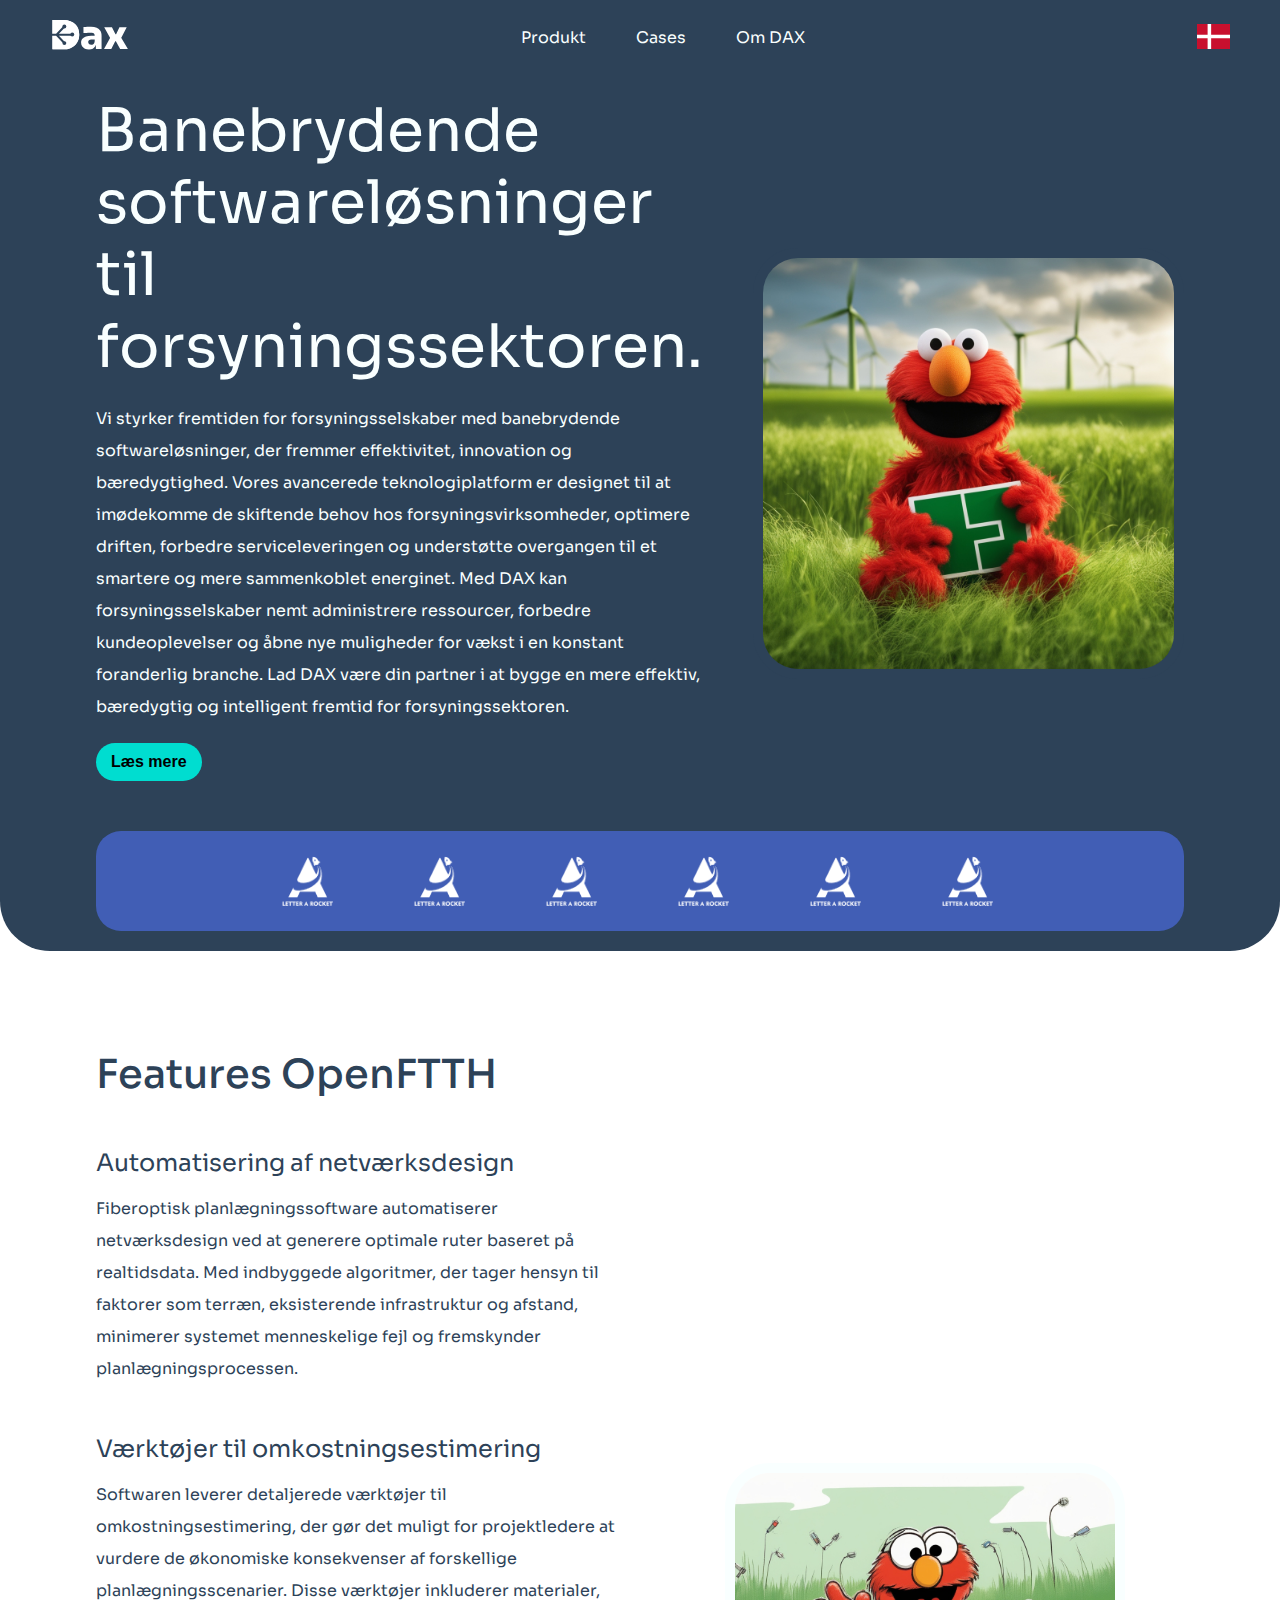
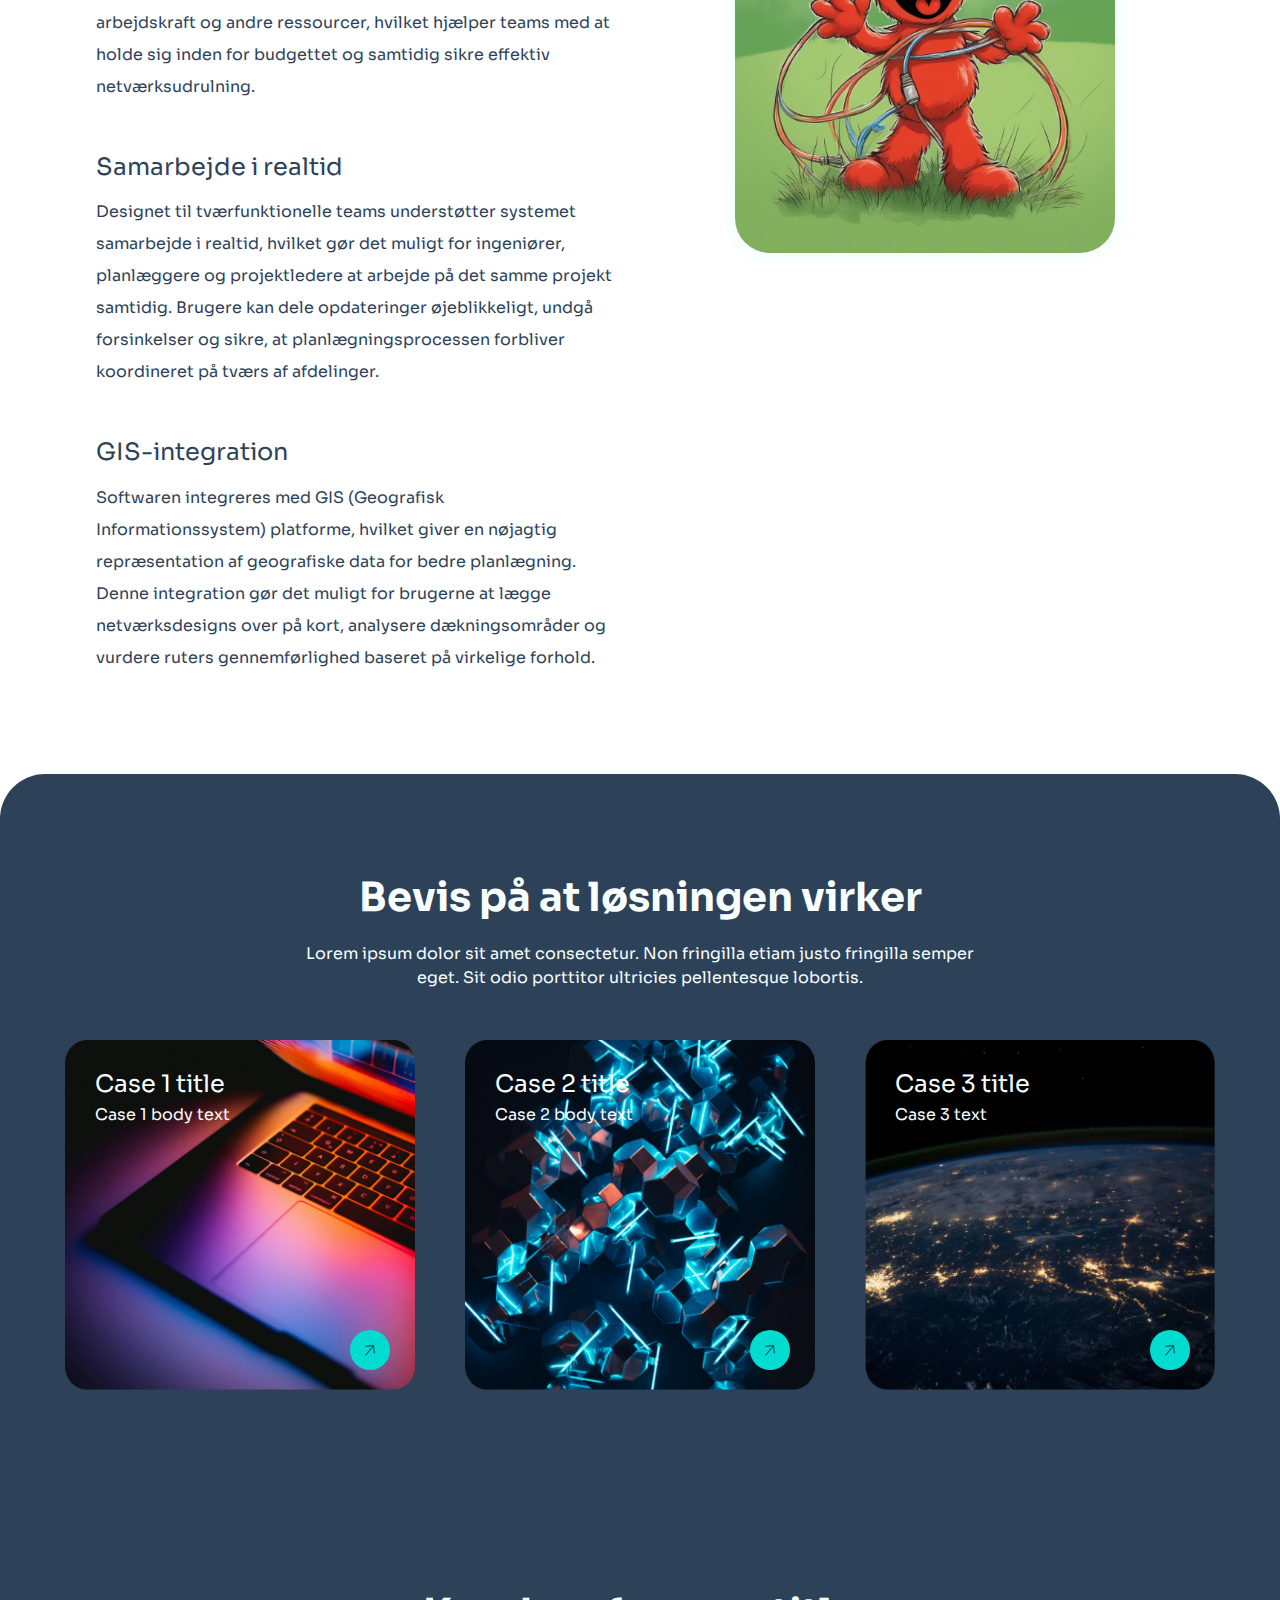
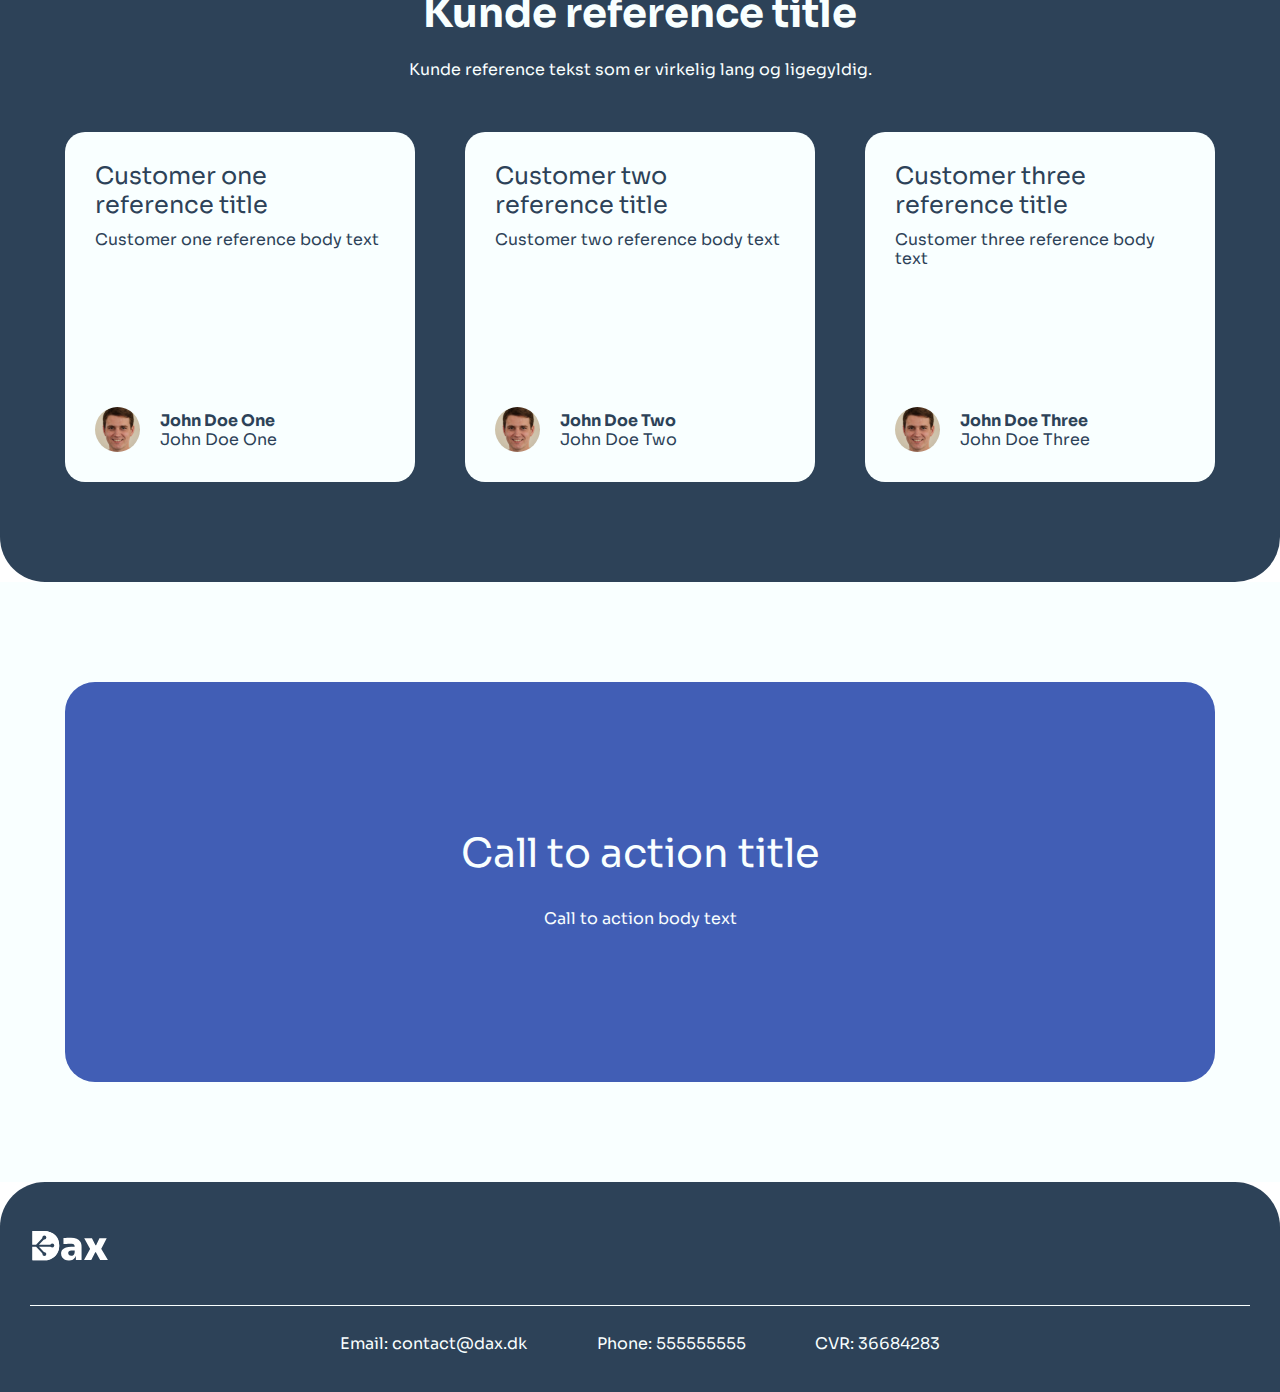
<file: index.html>
<!DOCTYPE html>
<html>
  <head>
    <meta name="viewport" content="width=device-width, initial-scale=1.0">
    <title>Hjem - DAX ApS</title>
    <link rel="preconnect" href="https://fonts.googleapis.com">
    <link rel="preconnect" href="https://fonts.gstatic.com" crossorigin>
    <link href="https://fonts.googleapis.com/css2?family=Sora:wght@100..800&display=swap" rel="stylesheet">
    <link rel="stylesheet" href="reset.css">
    <link rel="stylesheet" href="styles.css">
  </head>
  <body>
    <nav class="nav-section">
      <div class="nav-section-body">
        <a href="/"><img src="./resources/logo.svg" alt="company-logo" /></a>
        <ul class="nav-section-links">
          <a href="#">Produkt</a>
          <a href="#">Cases</a>
          <a href="#">Om DAX</a>
        </ul>
        <div class="nav-section-language-dropdown">
          <input type="checkbox" id="language-selection">
          <label for="language-selection"><img alt="Dansk" class="nav-section-language-dropdown-selection" src="./resources/dk.svg" /></label>
          <ul class="nav-section-language-dropdown-content">
            <li><a href="/"><img src="./resources/dk.svg" alt="Danish site" /></a></li>
            <li><a href="/en"><img src="./resources/en.svg" alt="English site" /></a></li>
          </ul>
        </div>
      </div>
    </nav>
    <!-- Start hero section -->
    <section class="hero-section">
      <div class="hero-section-body">
        <div class="hero-section-primary-block">
          <div class="hero-section-primary-content">
            <div class="introduction-container">
              <h1>Banebrydende softwareløsninger til forsyningssektoren.</h1>
              <p>Vi styrker fremtiden for forsyningsselskaber med banebrydende softwareløsninger, der fremmer effektivitet, innovation og bæredygtighed. Vores avancerede teknologiplatform er designet til at imødekomme de skiftende behov hos forsyningsvirksomheder, optimere driften, forbedre serviceleveringen og understøtte overgangen til et smartere og mere sammenkoblet energinet. Med DAX kan forsyningsselskaber nemt administrere ressourcer, forbedre kundeoplevelser og åbne nye muligheder for vækst i en konstant foranderlig branche. Lad DAX være din partner i at bygge en mere effektiv, bæredygtig og intelligent fremtid for forsyningssektoren.</p>
              <div class="introduction-container-actions">
                <button class="default-button default-button--primary">
                  Læs mere
                </button>
              </div>
            </div>
          </div>
          <div class="hero-section-secondary-content">
            <img src="./resources/hero_image.jpg" />
          </div>
        </div>
        <div class="hero-section-secondary-block">
          <div class="company-reference-bar">
            <ul>
              <li><img src="./resources/company_icon.png" /></li>
              <li><img src="./resources/company_icon.png" /></li>
              <li><img src="./resources/company_icon.png" /></li>
              <li><img src="./resources/company_icon.png" /></li>
              <li><img src="./resources/company_icon.png" /></li>
              <li><img src="./resources/company_icon.png" /></li>
            </ul>
          </div>
        </div>
      </div>
    </section>
    <!-- End hero section -->
    <!-- Start features section -->
    <section class="features-section">
      <div class="features-section-body">
        <div class="features-primary-block">
          <h2>Features OpenFTTH</h2>
          <div class="features-list">
            <div class="features-list-item">
              <h3>Automatisering af netværksdesign</h3>
              <p>Fiberoptisk planlægningssoftware automatiserer netværksdesign ved at generere optimale ruter baseret på realtidsdata. Med indbyggede algoritmer, der tager hensyn til faktorer som terræn, eksisterende infrastruktur og afstand, minimerer systemet menneskelige fejl og fremskynder planlægningsprocessen.</p>
            </div>
            <div class="features-list-item">
              <h3> Værktøjer til omkostningsestimering</h3>
              <p>Softwaren leverer detaljerede værktøjer til omkostningsestimering, der gør det muligt for projektledere at vurdere de økonomiske konsekvenser af forskellige planlægningsscenarier. Disse værktøjer inkluderer materialer, arbejdskraft og andre ressourcer, hvilket hjælper teams med at holde sig inden for budgettet og samtidig sikre effektiv netværksudrulning.</p>
            </div>
            <div class="features-list-item">
              <h3>Samarbejde i realtid</h3>
              <p>Designet til tværfunktionelle teams understøtter systemet samarbejde i realtid, hvilket gør det muligt for ingeniører, planlæggere og projektledere at arbejde på det samme projekt samtidig. Brugere kan dele opdateringer øjeblikkeligt, undgå forsinkelser og sikre, at planlægningsprocessen forbliver koordineret på tværs af afdelinger.</p>
            </div>
            <div class="features-list-item">
              <h3>GIS-integration</h3>
              <p>Softwaren integreres med GIS (Geografisk Informationssystem) platforme, hvilket giver en nøjagtig repræsentation af geografiske data for bedre planlægning. Denne integration gør det muligt for brugerne at lægge netværksdesigns over på kort, analysere dækningsområder og vurdere ruters gennemførlighed baseret på virkelige forhold.</p>
            </div>
          </div>
        </div>
        <div class="features-secondary-block">
          <img src="./resources/features.jpg"></img>
        </div>
      </div>
    </section>
    <!-- End features section -->

    <!-- Start customer section -->
    <section class="customer-section">
      <div class="customer-section-body">
        <div class="customer-section-body-text-block">
          <h2>Bevis på at løsningen virker</h2>
          <p>Lorem ipsum dolor sit amet consectetur. Non fringilla etiam justo fringilla semper eget. Sit odio porttitor ultricies pellentesque lobortis.</p>
        </div>
        <div class="customer-section-body-case-block">
          <div class="customer-case">
            <div class="customer-case-container">
              <div class="customer-case-text-block">
                <h3>Case 1 title</h3>
                <p>Case 1 body text</p>
              </div>
              <a class="customer-case-button" href="#">
                <img src="./resources/arrow-icon.svg"  />
              </a>
              <img src="./resources/customer_case_one.png"></img>
            </div>
          </div>
          <div class="customer-case">
            <div class="customer-case-container">
              <div class="customer-case-text-block">
                <h3>Case 2 title</h3>
                <p>Case 2 body text</p>
              </div>
              <a class="customer-case-button" href="#">
                <img src="./resources/arrow-icon.svg"  />
              </a>
              <img src="./resources/customer_case_two.png"></img>
            </div>
          </div>
          <div class="customer-case">
            <div class="customer-case-container">
              <div class="customer-case-text-block">
                <h3>Case 3 title</h3>
                <p>Case 3 text</p>
              </div>
              <a class="customer-case-button" href="#">
                <img src="./resources/arrow-icon.svg"  />
              </a>
              <img src="./resources/customer_case_three.png"></img>
            </div>
          </div>
        </div>
      </div>
      <div class="customer-section-body">
        <div class="customer-section-body-text-block">
          <h2>Kunde reference title</h2>
          <p>Kunde reference tekst som er virkelig lang og ligegyldig.</p>
        </div>
        <div class="customer-reference-container">
          <div class="customer-reference-case">
            <div class="customer-reference-case-text-block">
              <h3>Customer one reference title</h3>
              <p>Customer one reference body text</p>
            </div>
            <div class="customer-reference-case-employee">
              <img class="customer-reference-case-employee-image" src="./resources/customer_employee_reference_one.jpg" />
              <div class="customer-reference-case-employee-text">
                <p class="customer-reference-case-employee-name">John Doe One<p>
                <p class="customer-reference-case-employee-title">John Doe One<p>
              </div>
            </div>
          </div>
          <div class="customer-reference-case">
            <div class="customer-reference-case-text-block">
              <h3>Customer two reference title</h3>
              <p>Customer two reference body text</p>
            </div>
            <div class="customer-reference-case-employee">
              <img class="customer-reference-case-employee-image" src="./resources/customer_employee_reference_two.jpg" />
              <div class="customer-reference-case-employee-text">
                <p class="customer-reference-case-employee-name">John Doe Two<p>
                <p class="customer-reference-case-employee-title">John Doe Two<p>
              </div>
            </div>
          </div>
          <div class="customer-reference-case">
            <div class="customer-reference-case-text-block">
              <h3>Customer three reference title</h3>
              <p>Customer three reference body text</p>
            </div>
            <div class="customer-reference-case-employee">
              <img class="customer-reference-case-employee-image" src="./resources/customer_employee_reference_three.jpg" />
              <div class="customer-reference-case-employee-text">
                <p class="customer-reference-case-employee-name">John Doe Three<p>
                <p class="customer-reference-case-employee-title">John Doe Three<p>
              </div>
            </div>
          </div>
        </div>
    </section>
    <!-- End customer section -->

    <!-- Start call to action section -->
    <section class="call-to-action-section">
      <div class="call-to-action-container">
        <div class="call-to-action-body">
          <h2>Call to action title</h2>
          <p>Call to action body text</p>
        </div>
      </div>
    </section>
    <!-- End call to action section -->

    <!-- Start footer -->
    <footer>
      <div class="footer-container">
        <div class="footer-links">
          <div class="footer-links-container">
            <a href="/"><img src="./resources/logo.svg" alt="company-logo" /></a>
          </div>
        </div>
        <div class="footer-splitter"></div>
        <div class="contact">
          <div class="contact-container">
            <div class="contact-container-text-body">
              <p>Email: contact@dax.dk</p>
              <p>Phone: 555555555</p>
              <p>CVR: 36684283</p>
            </div>
          </div>
        </div>
      </div>
    </footer>
    <!-- End footer -->
  </body>
</html>
</file>
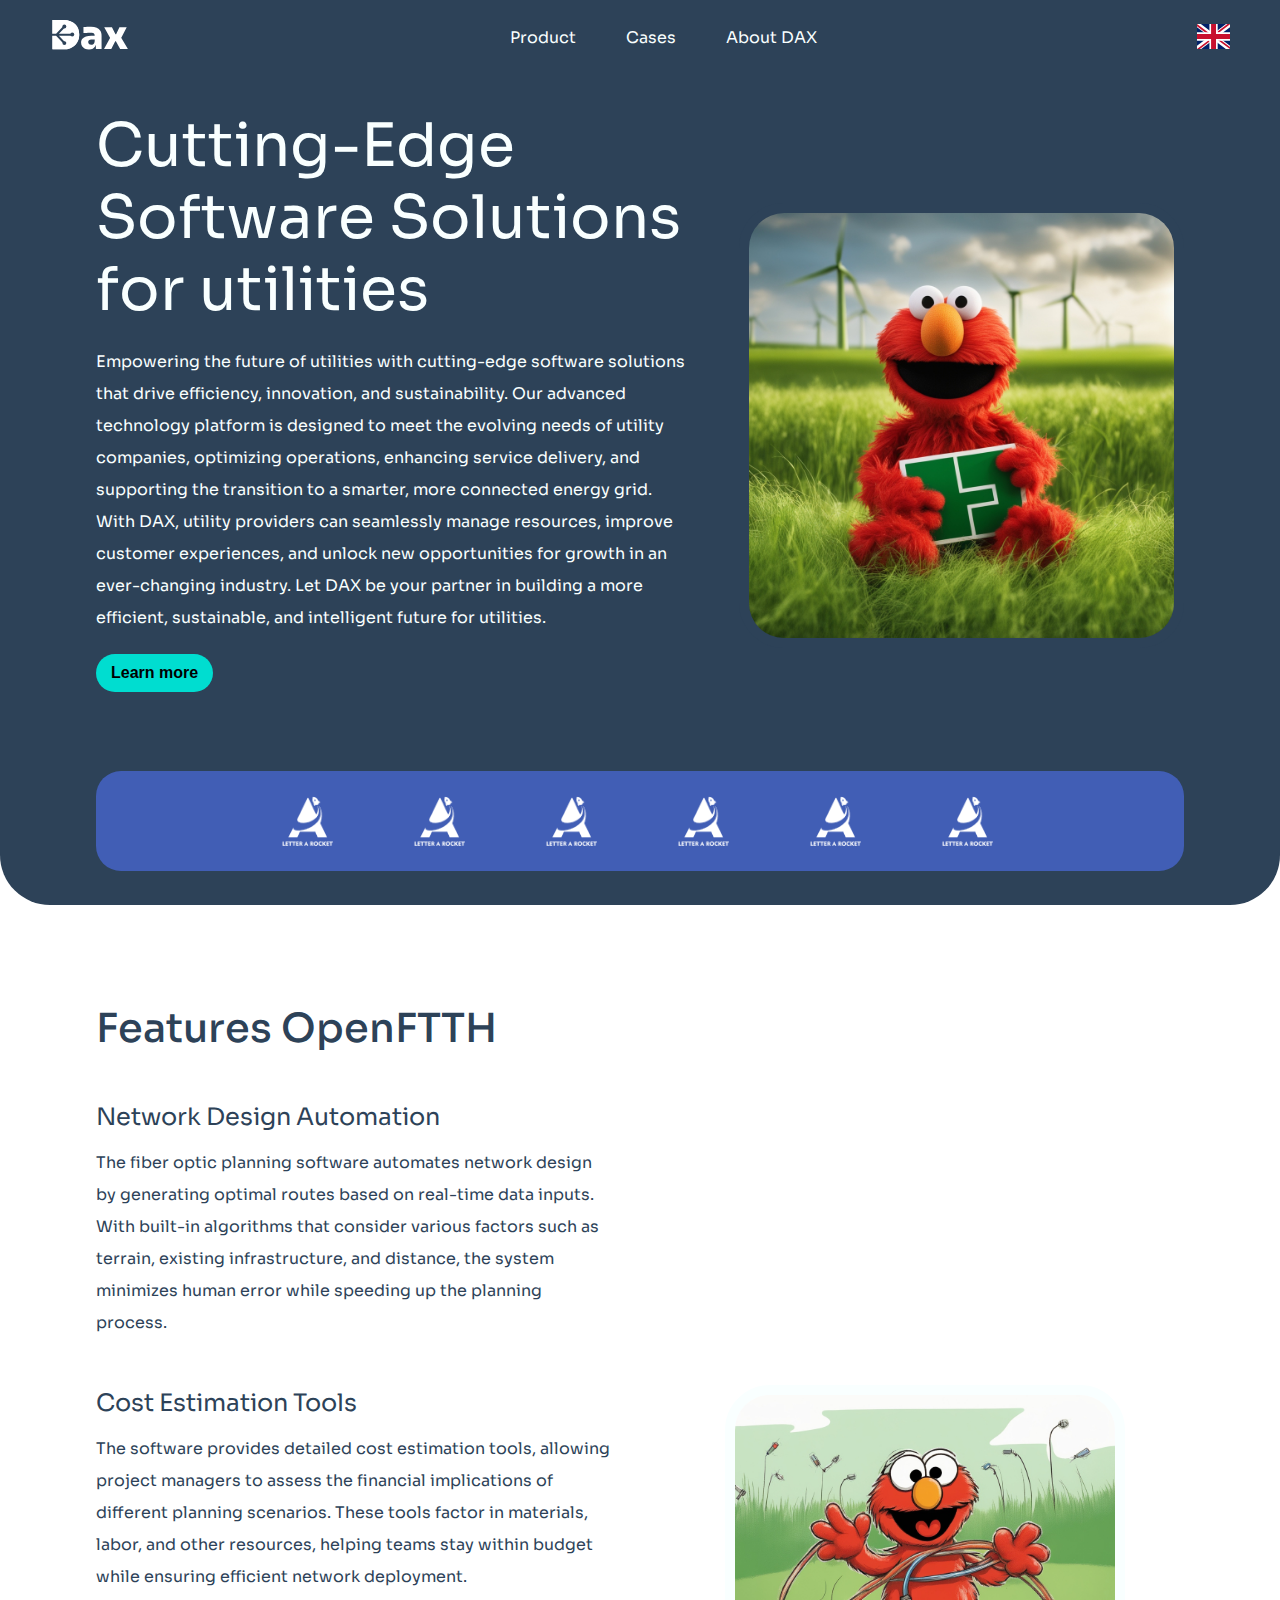
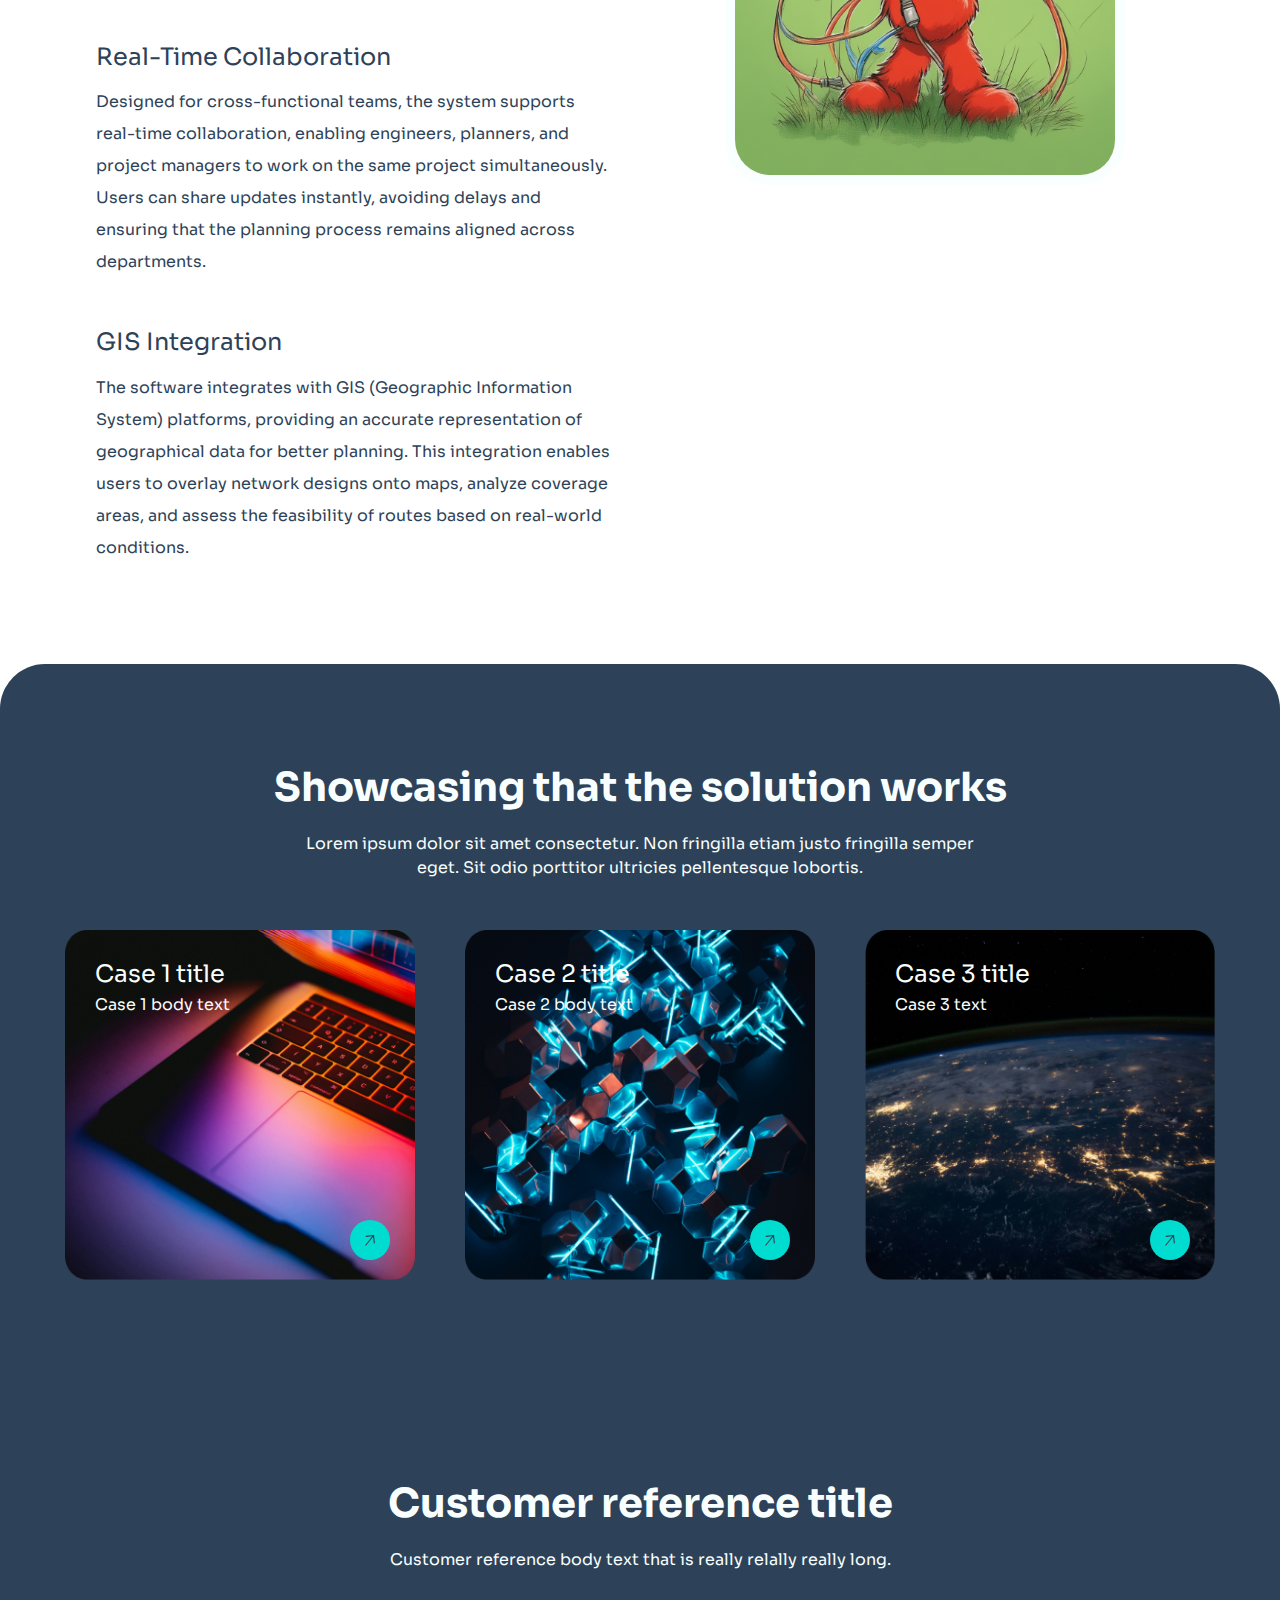
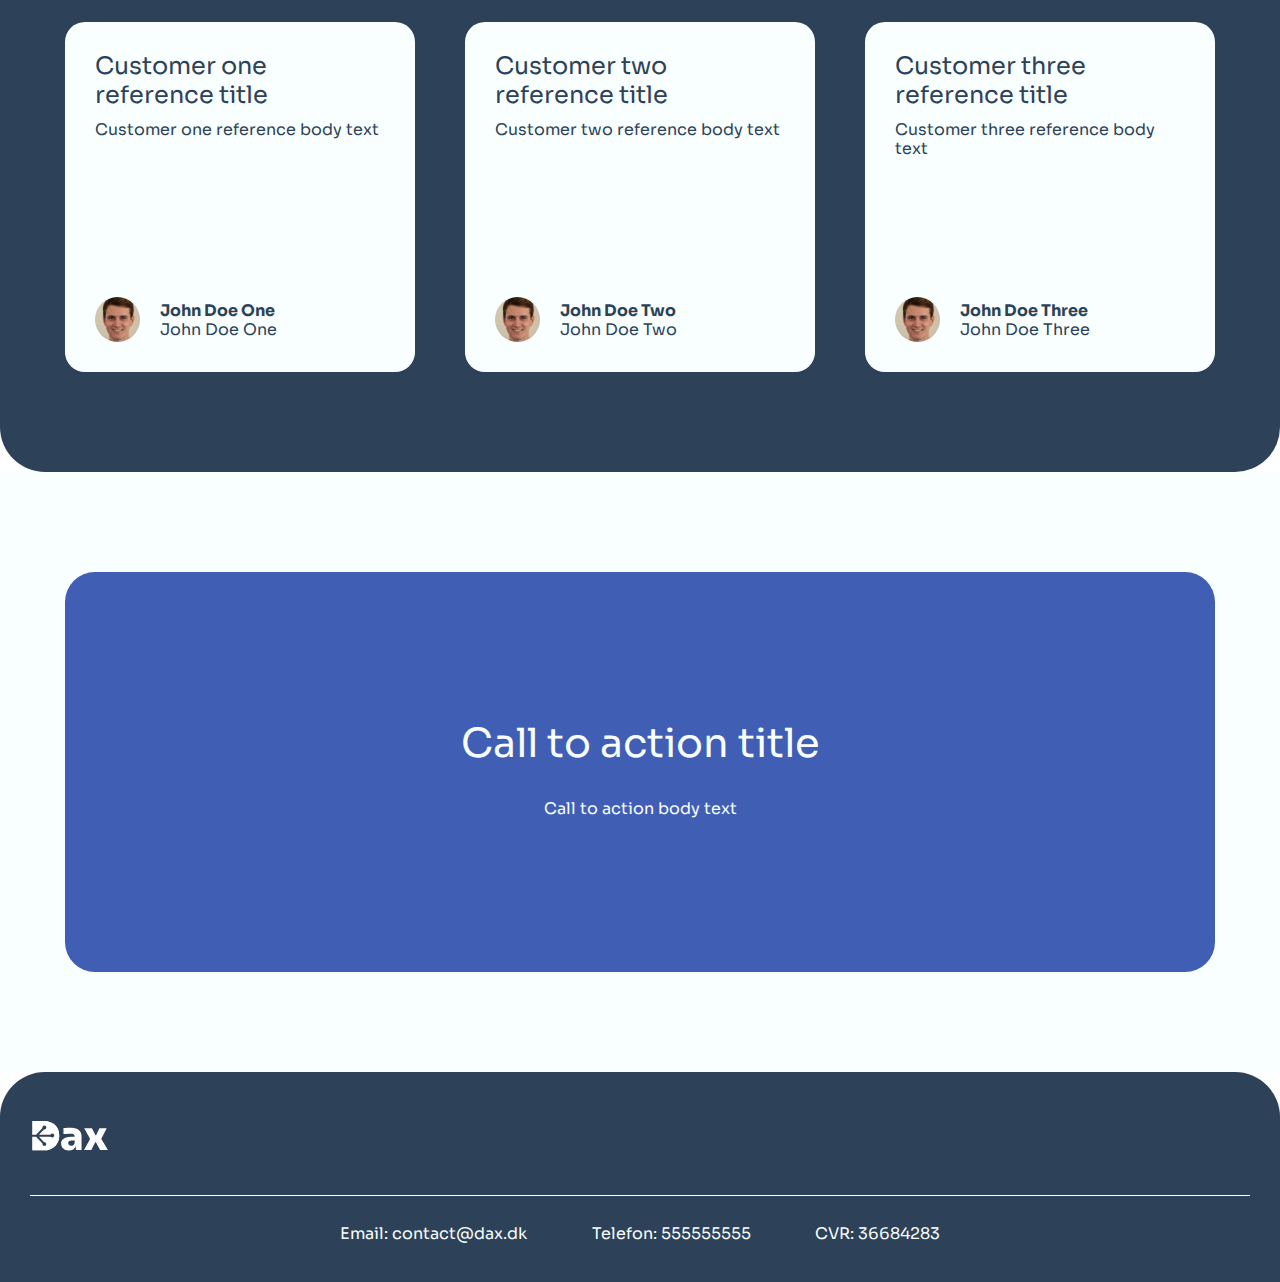
<file: en/index.html>
<!DOCTYPE html>
<html>
  <head>
    <meta name="viewport" content="width=device-width, initial-scale=1.0">
    <title>Home - DAX ApS</title>
    <link rel="preconnect" href="https://fonts.googleapis.com">
    <link rel="preconnect" href="https://fonts.gstatic.com" crossorigin>
    <link href="https://fonts.googleapis.com/css2?family=Sora:wght@100..800&display=swap" rel="stylesheet">
    <link rel="stylesheet" href="reset.css">
    <link rel="stylesheet" href="styles.css">
  </head>
  <body>
    <nav class="nav-section">
      <div class="nav-section-body">
        <a href="/en"><img src="./resources/logo.svg" alt="company-logo" /></a>
        <ul class="nav-section-links">
          <a href="#">Product</a>
          <a href="#">Cases</a>
          <a href="#">About DAX</a>
        </ul>
        <div class="nav-section-language-dropdown">
          <input type="checkbox" id="language-selection">
          <label for="language-selection"><img alt="English" class="nav-section-language-dropdown-selection" src="./resources/en.svg" /></label>
          <ul class="nav-section-language-dropdown-content">
            <li><a href="/"><img src="./resources/dk.svg" alt="Danish site" /></a></li>
            <li><a href="/en"><img src="./resources/en.svg" alt="English site" /></a></li>
          </ul>
        </div>
      </div>
    </nav>
    <!-- Start hero section -->
    <section class="hero-section">
      <div class="hero-section-body">
        <div class="hero-section-primary-block">
          <div class="hero-section-primary-content">
            <div class="introduction-container">
              <h1>Cutting-Edge Software Solutions for utilities</h1>
              <p>Empowering the future of utilities with cutting-edge software solutions that drive efficiency, innovation, and sustainability. Our advanced technology platform is designed to meet the evolving needs of utility companies, optimizing operations, enhancing service delivery, and supporting the transition to a smarter, more connected energy grid. With DAX, utility providers can seamlessly manage resources, improve customer experiences, and unlock new opportunities for growth in an ever-changing industry. Let DAX be your partner in building a more efficient, sustainable, and intelligent future for utilities.</p>
              <div class="introduction-container-actions">
                <button class="default-button default-button--primary">
                  Learn more
                </button>
              </div>
            </div>
          </div>
          <div class="hero-section-secondary-content">
            <img src="./resources/hero_image.jpg" />
          </div>
        </div>
        <div class="hero-section-secondary-block">
          <div class="company-reference-bar">
            <ul>
              <li><img src="./resources/company_icon.png" /></li>
              <li><img src="./resources/company_icon.png" /></li>
              <li><img src="./resources/company_icon.png" /></li>
              <li><img src="./resources/company_icon.png" /></li>
              <li><img src="./resources/company_icon.png" /></li>
              <li><img src="./resources/company_icon.png" /></li>
            </ul>
          </div>
        </div>
      </div>
    </section>
    <!-- End hero section -->
    <!-- Start features section -->
    <section class="features-section">
      <div class="features-section-body">
        <div class="features-primary-block">
          <h2>Features OpenFTTH</h2>
          <div class="features-list">
            <div class="features-list-item">
              <h3>Network Design Automation</h3>
              <p>The fiber optic planning software automates network design by generating optimal routes based on real-time data inputs. With built-in algorithms that consider various factors such as terrain, existing infrastructure, and distance, the system minimizes human error while speeding up the planning process.</p>
            </div>
            <div class="features-list-item">
              <h3>Cost Estimation Tools</h3>
              <p> The software provides detailed cost estimation tools, allowing project managers to assess the financial implications of different planning scenarios. These tools factor in materials, labor, and other resources, helping teams stay within budget while ensuring efficient network deployment.</p>
            </div>
            <div class="features-list-item">
              <h3>Real-Time Collaboration</h3>
              <p>Designed for cross-functional teams, the system supports real-time collaboration, enabling engineers, planners, and project managers to work on the same project simultaneously. Users can share updates instantly, avoiding delays and ensuring that the planning process remains aligned across departments.</p>
            </div>
            <div class="features-list-item">
              <h3>GIS Integration</h3>
              <p>The software integrates with GIS (Geographic Information System) platforms, providing an accurate representation of geographical data for better planning. This integration enables users to overlay network designs onto maps, analyze coverage areas, and assess the feasibility of routes based on real-world conditions.</p>
            </div>
          </div>
        </div>
        <div class="features-secondary-block">
          <img src="./resources/features.jpg"></img>
        </div>
      </div>
    </section>
    <!-- End features section -->

    <!-- Start customer section -->
    <section class="customer-section">
      <div class="customer-section-body">
        <div class="customer-section-body-text-block">
          <h2>Showcasing that the solution works</h2>
          <p>Lorem ipsum dolor sit amet consectetur. Non fringilla etiam justo fringilla semper eget. Sit odio porttitor ultricies pellentesque lobortis.</p>
        </div>
        <div class="customer-section-body-case-block">
          <div class="customer-case">
            <div class="customer-case-container">
              <div class="customer-case-text-block">
                <h3>Case 1 title</h3>
                <p>Case 1 body text</p>
              </div>
              <a class="customer-case-button" href="#">
                <img src="./resources/arrow-icon.svg"  />
              </a>
              <img src="./resources/customer_case_one.png"></img>
            </div>
          </div>
          <div class="customer-case">
            <div class="customer-case-container">
              <div class="customer-case-text-block">
                <h3>Case 2 title</h3>
                <p>Case 2 body text</p>
              </div>
              <a class="customer-case-button" href="#">
                <img src="./resources/arrow-icon.svg"  />
              </a>
              <img src="./resources/customer_case_two.png"></img>
            </div>
          </div>
          <div class="customer-case">
            <div class="customer-case-container">
              <div class="customer-case-text-block">
                <h3>Case 3 title</h3>
                <p>Case 3 text</p>
              </div>
              <a class="customer-case-button" href="#">
                <img src="./resources/arrow-icon.svg"  />
              </a>
              <img src="./resources/customer_case_three.png"></img>
            </div>
          </div>
        </div>
      </div>
      <div class="customer-section-body">
        <div class="customer-section-body-text-block">
          <h2>Customer reference title</h2>
          <p>Customer reference body text that is really relally really long.</p>
        </div>
        <div class="customer-reference-container">
          <div class="customer-reference-case">
            <div class="customer-reference-case-text-block">
              <h3>Customer one reference title</h3>
              <p>Customer one reference body text</p>
            </div>
            <div class="customer-reference-case-employee">
              <img class="customer-reference-case-employee-image" src="./resources/customer_employee_reference_one.jpg" />
              <div class="customer-reference-case-employee-text">
                <p class="customer-reference-case-employee-name">John Doe One<p>
                <p class="customer-reference-case-employee-title">John Doe One<p>
              </div>
            </div>
          </div>
          <div class="customer-reference-case">
            <div class="customer-reference-case-text-block">
              <h3>Customer two reference title</h3>
              <p>Customer two reference body text</p>
            </div>
            <div class="customer-reference-case-employee">
              <img class="customer-reference-case-employee-image" src="./resources/customer_employee_reference_two.jpg" />
              <div class="customer-reference-case-employee-text">
                <p class="customer-reference-case-employee-name">John Doe Two<p>
                <p class="customer-reference-case-employee-title">John Doe Two<p>
              </div>
            </div>
          </div>
          <div class="customer-reference-case">
            <div class="customer-reference-case-text-block">
              <h3>Customer three reference title</h3>
              <p>Customer three reference body text</p>
            </div>
            <div class="customer-reference-case-employee">
              <img class="customer-reference-case-employee-image" src="./resources/customer_employee_reference_three.jpg" />
              <div class="customer-reference-case-employee-text">
                <p class="customer-reference-case-employee-name">John Doe Three<p>
                <p class="customer-reference-case-employee-title">John Doe Three<p>
              </div>
            </div>
          </div>
        </div>
    </section>
    <!-- End customer section -->

    <!-- Start call to action section -->
    <section class="call-to-action-section">
      <div class="call-to-action-container">
        <div class="call-to-action-body">
          <h2>Call to action title</h2>
          <p>Call to action body text</p>
        </div>
      </div>
    </section>
    <!-- End call to action section -->

    <!-- Start footer -->
    <footer>
      <div class="footer-container">
        <div class="footer-links">
          <div class="footer-links-container">
            <a href="/en"><img src="./resources/logo.svg" alt="company-logo" /></a>
          </div>
        </div>
        <div class="footer-splitter"></div>
        <div class="contact">
          <div class="contact-container">
            <div class="contact-container-text-body">
              <p>Email: contact@dax.dk</p>
              <p>Telefon: 555555555</p>
              <p>CVR: 36684283</p>
            </div>
          </div>
        </div>
      </div>
    </footer>
    <!-- End footer -->
  </body>
</html>
</file>
<file: styles.css>
:root {
    --aqua-primary: #00DDD0;
    --purple-primary: #415EB5;
    --black-primary: #2D4258;
    --white-primary: #F9FFFF;
    --grey-primary: #7A84A1;
    --light-grey-primary: #F0F0F0;
}

html {
  box-sizing: border-box;
}
*, *:before, *:after {
  box-sizing: inherit;
}

h1 {
    font-size: 60px;
    line-height: 1.2;
}

h2 {
    font-size: 40px;
    line-height: 1.2;
}

h3 {
    font-size: 24px;
    line-height: 1.2;
}

p {
    line-height: 2;
    font-size: 16px;
}

a {
    text-decoration: none;
}

img {
    max-height: 100%;
    max-width: 100%;
}

body {
    font-family: "Sora", sans-serif;
    font-optical-sizing: auto;
    font-style: normal;
    background-color: var(--main-bg-color);
    min-height: 100vh;
}

.default-button {
    color: black;
    font-size: 16px;
    font-weight: 600;
    border: none;
    border-radius: 30px;
    padding: 10px 15px;
}

.default-button:hover {
    cursor: pointer;
}

.default-button--primary {
    background-color: var(--aqua-primary);
}

.default-button--secondary {
    background-color: var(--purple-primary);
    color: var(--white-primary);
}

/* Start navigation section */

.nav-section {
    padding: 15px 0px;
    background-color: var(--black-primary);
}

.nav-section > .nav-section-body {
    justify-content: space-between;
    display: flex;
    max-height: 45px;
    padding: 0px 50px;
    align-items: center;
}

.nav-section-links {
    padding: 20px 0px;
    display: flex;
    gap: 50px;
}

.nav-section-links > a {
    color: var(--white-primary);
}

.nav-section-links > a:hover {
    color: var(--grey-primary);
}

.nav-section img {
    max-width: 100%;
    max-height: 100%;
}

.nav-section-language-dropdown {
}

.nav-section-language-dropdown-content {
    gap: 10px;
    position: absolute;
    top: 65px;
    right: 40px;
    flex-direction: column;
    display: none;
    background-color: var(--white-primary);
    padding: 10px;
    border-radius: 4px;
}

.nav-section-language-dropdown-selection:hover {
    cursor: pointer;
}

.nav-section-language-dropdown img {
    height: 25px;
}

#language-selection {
    display: none;
}

#language-selection:checked ~ .nav-section-language-dropdown-content {
    display: flex;
}

/* End navigation section */

/* Start hero section */

.hero-section {
    background-color: var(--black-primary);
    min-height: calc(100vh - 70px);
    border-bottom-left-radius: 50px;
    border-bottom-right-radius: 50px;
    display: flex;
    justify-content: center;
    padding: 20px 0px ;
}

.hero-section-body {
    max-width: 85%;
    display: flex;
    flex-wrap: wrap;
    align-items: center;
}

.hero-section-primary-block {
    flex-basis: 100%;
    color: var(--white-primary);
    display: flex;
    gap: 50px;
    align-items: center;
}

.hero-section-primary-content {
    flex: 2;
    padding-bottom: 50px;
}

.hero-section-secondary-content {
    flex: 1.5;
    display: flex;
    justify-content: end;
}

.hero-section-secondary-content > img {
    max-height: 600px;
    border-radius: 45px;
    border: 10px solid var(--black-primary);
}

.hero-section-secondary-block {
    flex-basis: 100%;
}

.introduction-container {
    display: flex;
    flex-wrap: wrap;
    gap: 20px;
    max-width: 750px;
}

.introduction-container > h1 {
}

.introduction-container-actions {
    display: flex;
    gap: 20px;
}

.company-reference-bar {
    background-color: var(--purple-primary);
    display: flex;
    border-radius: 25px;
    justify-content: center;
    padding: 25px 10px;
}

.company-reference-bar > ul {
    flex-wrap: wrap;
    gap: 75px;
    display: flex;
    justify-content: center;
}

.company-reference-bar > ul > li {
    flex-basis: 1;
    max-height: 50px;
}

/* End hero section */

/* Start features section */

.features-section {
    display: flex;
    justify-content: center;
    padding: 100px 0px;
}

.features-section-body {
    display: flex;
    max-width: 85%;
    flex-wrap: wrap;
    gap: 50px;
}

.features-primary-block {
    display: flex;
    flex-wrap: wrap;
    gap: 50px;
    flex: 1;
}

.features-primary-block h2 {
    flex-basis: 100%;
    font-weight: 500;
    color: var(--black-primary)
}

.features-secondary-block {
    display: flex;
    width: 100%;
    align-content: center;
    justify-content: center;
    align-items: center;
    flex: 1;
}

.features-secondary-block img {
    max-height: 400px;
    border-radius: 45px;
    border: 10px solid var(--white-primary);
}

.features-list {
    display: flex;
    flex-wrap: wrap;
    gap: 50px;
}

.features-list-item {
    flex-basis: 100%;
    display: flex;
    flex-wrap: wrap;
    gap: 15px;
}

.features-list-item > h3 {
    flex-basis: 100%;
    color: var(--black-primary)
}

.features-list-item > p {
    flex-basis: 100%;
    color: var(--black-primary)
}

/* End features section */

/* Start customer section */

.customer-section {
    background-color: var(--black-primary);
    border-radius: 45px;
    padding: 100px 30px;
    display: flex;
    justify-content: center;
    align-items: center;
    flex-wrap: wrap;
    gap: 200px;
}

.customer-section-body {
    display: flex;
    justify-content: center;
    flex-wrap: wrap;
    text-align: center;
    gap: 50px;
}

.customer-section-body-text-block {
    flex-basis: 100%;
    display: flex;
    flex-wrap: wrap;
    gap: 10px;
    justify-content: center;
    color: var(--white-primary);
}

.customer-section-body-text-block > h2 {
    font-weight: bold;
    flex-basis: 100%;
}

.customer-section-body-text-block > p {
    flex-basis: 100%;
    max-width: 700px;
}

.customer-section-body-case-block {
    display: flex;
    max-width: 1250px;
    gap: 50px;
    flex-wrap: wrap;
}

.customer-case {
    flex: 1;
    align-content: center;
    display: flex;
    justify-content: center;
    width: 350px;
    min-height: 350px;
}

.customer-case-container {
    position: relative;
    height: 100%;
    width: 100%;
}

.customer-case-container > img {
    width: 100%;
    height: 100%;
}

.customer-case-text-block {
  z-index: 1;
  position: absolute;
  color: var(--white-primary);
  left: 0px;
  top: 0px;
  padding: 30px;
  text-align: left;
  max-width: 250px;
}

.customer-section-body-text-block > h3 {
    font-weight: bolder;
}

.customer-section-body-text-block > p {
    line-height: 1.5;
    padding-top: 10px;
}

.customer-case-button {
    background-color: var(--aqua-primary);
    border-radius: 50%;
    display: flex;
    justify-content: center;
    align-content: center;
    height: 40px;
    width: 40px;
    padding: 5px;
    position: absolute;
    z-index: 1;
    right: 25px;
    bottom: 20px;
}

.customer-reference-container {
    display: flex;
    flex-wrap: wrap;
    justify-content: center;
    align-content: center;
    gap: 50px;
    box-sizing: border-box;
    max-width: 1250px;
}

.customer-reference-case {
    flex: 1;
    background-color: var(--white-primary);
    border-radius: 20px;
    display: flex;
    flex-wrap: wrap;
    padding: 30px;
    color: var(--black-primary);
    text-align: left;
    width: 350px;
    min-height: 350px;
}

.customer-reference-case-text-block {
    display: flex;
    flex-wrap: wrap;
    align-content: baseline;
    gap: 10px;
}

.customer-reference-case-text-block > h3 {
    flex-basis: 100%;
}

.customer-reference-case-text-block > p {
    line-height: 1.2;
    flex-basis: 100%;
}

.customer-reference-case-employee {
    display: flex;
    gap: 20px;
    align-items: center;
    align-self: self-end;
}

.customer-reference-case-employee-image {
    height: 45px;
    width: 45px;
    border-radius: 50%;
}

.customer-reference-case-employee-text {
    line-height: 1.2;
    display: flex;
    flex-wrap: wrap;
}

.customer-reference-case-employee-name {
    font-weight: bold;
    line-height: 1.2;
    flex-basis: 100%;
}

.customer-reference-case-employee-title {
    line-height: 1.2;
    flex-basis: 100%;
    color: var(--primary-gray);
}

/* End customer section */

/* Start call to action section */
.call-to-action-section {
    background-color: var(--white-primary);
    display: flex;
    justify-content: center;
    align-content: center;
    padding: 100px 30px;
    height: 600px;
}

.call-to-action-container {
    max-width: 1150px;
    background-color: var(--purple-primary);
    padding: 30px;
    width: 100%;
    border-radius: 30px;
    height: 100%;
    display: flex;
    justify-content: center;
}

.call-to-action-body {
    max-width: 600px;
    color: var(--white-primary);
    display: flex;
    flex-wrap: wrap;
    text-align: center;
    align-content: center;
    justify-content: center;
    gap: 25px;
}

.call-to-action-body > h2 {
    flex-basis: 100%;
}

.call-to-action-body > p {
    flex-basis: 100%;
}

/* End call to action section */

/* Start footer */
.footer-container {
    background-color: var(--black-primary);
    padding: 40px 30px;
    border-radius: 45px 45px 0px 0px;
    gap: 30px;
    display: flex;
    flex-wrap: wrap;
}

.contact {
    color: var(--white-primary);
    display: flex;
    justify-content: center;
    flex-basis: 100%;
}

.contact-container {
    display: flex;
    flex-wrap: wrap;
    gap: 10px;
    max-width: 600px;
    width: 100%;
}

.contact-container h3 {
    flex-basis: 100%;
    padding-bottom: 10px;
}

.contact-container-text-body {
    flex-basis: 100%;
    display: flex;
    justify-content: space-between;
}

.contact-container-text-body p {
    line-height: 1.0;
}

.footer-splitter {
    border-bottom: 1px solid var(--white-primary);
    flex-basis: 100%;
}

.footer-links {
    display: flex;
    flex-basis: 100%;
}

.footer-links-container {
}

/* End footer */

@media (max-width: 1200px) {
    h1 {
        font-size: 24px;
    }

    h2 {
        font-size: 20px;
    }

    h3 {
        font-size: 18px;
    }

    p {
        font-size: 14px;
    }

    .customer-case {
        min-height: 300px;
        width: auto;
    }

    .customer-reference-case {
        gap: 30px;
        min-height: 300px;
        width: auto;
    }
}

@media (max-width: 768px) {
    .nav-section-links {
        display: none;
    }

    .hero-section-body {
        gap: 0px;
    }

    .hero-section-primary-block {
        padding-top: 20px;
        gap: 50px;
        flex-wrap: wrap-reverse;
    }

    .hero-section-primary-content {
        flex-basis: 100%;
        justify-content: center;
    }

    .hero-section-secondary-content {
        flex-basis: 100%;
        justify-content: center;
    }

    .company-reference-bar {
        background-color: var(--black-primary);
    }

    .company-reference-bar > ul {
        gap: 20px;
    }

    .features-section {
        display: flex;
        flex-wrap: wrap;
        gap: 25px;
        padding: 50px 0px;
    }

    .features-section-body {
        max-width: 100%;
        padding: 0px 30px;
        gap: 30px;
    }

    .features-primary-block {
        flex-basis: 100%;
        gap: 20px;
    }

    .features-secondary-block {
        flex-basis: 100%;
    }

    .features-list {
        gap: 25px;
    }

    .customer-section-body-case-block {
        flex-wrap: wrap;
        gap: 50px;
    }

    .customer-section {
        flex-wrap: wrap;
        padding: 50px 30px;
        gap: 50px;
    }

    .customer-case {
        flex-basis: 100%;
    }

    .customer-case-button {
        right: 20px;
        bottom: 20px;
    }

    .customer-reference-container {
        height: auto;
    }

    .customer-reference-case {
        flex-basis: 100%;
    }

    .call-to-action-section {
        padding: 50px 30px;
        height: auto;
    }

    .contact-container-text-body {
        flex-wrap: wrap;
        gap: 20px;
        text-align: start;
    }

    .contact-container-text-body p {
        flex-basis: 100%;
    }
}
</file>
<file: en/styles.css>
:root {
    --aqua-primary: #00DDD0;
    --purple-primary: #415EB5;
    --black-primary: #2D4258;
    --white-primary: #F9FFFF;
    --grey-primary: #7A84A1;
    --light-grey-primary: #F0F0F0;
}

html {
  box-sizing: border-box;
}
*, *:before, *:after {
  box-sizing: inherit;
}

h1 {
    font-size: 60px;
    line-height: 1.2;
}

h2 {
    font-size: 40px;
    line-height: 1.2;
}

h3 {
    font-size: 24px;
    line-height: 1.2;
}

p {
    line-height: 2;
    font-size: 16px;
}

a {
    text-decoration: none;
}

img {
    max-height: 100%;
    max-width: 100%;
}

body {
    font-family: "Sora", sans-serif;
    font-optical-sizing: auto;
    font-style: normal;
    background-color: var(--main-bg-color);
    min-height: 100vh;
}

.default-button {
    color: black;
    font-size: 16px;
    font-weight: 600;
    border: none;
    border-radius: 30px;
    padding: 10px 15px;
}

.default-button:hover {
    cursor: pointer;
}

.default-button--primary {
    background-color: var(--aqua-primary);
}

.default-button--secondary {
    background-color: var(--purple-primary);
    color: var(--white-primary);
}

/* Start navigation section */

.nav-section {
    padding: 15px 0px;
    background-color: var(--black-primary);
}

.nav-section > .nav-section-body {
    justify-content: space-between;
    display: flex;
    max-height: 45px;
    padding: 0px 50px;
    align-items: center;
}

.nav-section-links {
    padding: 20px 0px;
    display: flex;
    gap: 50px;
}

.nav-section-links > a {
    color: var(--white-primary);
}

.nav-section-links > a:hover {
    color: var(--grey-primary);
}

.nav-section img {
    max-width: 100%;
    max-height: 100%;
}

.nav-section-language-dropdown {
}

.nav-section-language-dropdown-content {
    gap: 10px;
    position: absolute;
    top: 65px;
    right: 40px;
    flex-direction: column;
    display: none;
    background-color: var(--white-primary);
    padding: 10px;
    border-radius: 4px;
}

.nav-section-language-dropdown-selection:hover {
    cursor: pointer;
}

.nav-section-language-dropdown img {
    height: 25px;
}

#language-selection {
    display: none;
}

#language-selection:checked ~ .nav-section-language-dropdown-content {
    display: flex;
}

/* End navigation section */

/* Start hero section */

.hero-section {
    background-color: var(--black-primary);
    min-height: calc(100vh - 70px);
    border-bottom-left-radius: 50px;
    border-bottom-right-radius: 50px;
    display: flex;
    justify-content: center;
    padding: 20px 0px ;
}

.hero-section-body {
    max-width: 85%;
    display: flex;
    flex-wrap: wrap;
    align-items: center;
}

.hero-section-primary-block {
    flex-basis: 100%;
    color: var(--white-primary);
    display: flex;
    gap: 50px;
    align-items: center;
}

.hero-section-primary-content {
    flex: 2;
    padding-bottom: 50px;
}

.hero-section-secondary-content {
    flex: 1.5;
    display: flex;
    justify-content: end;
}

.hero-section-secondary-content > img {
    max-height: 600px;
    border-radius: 45px;
    border: 10px solid var(--black-primary);
}

.hero-section-secondary-block {
    flex-basis: 100%;
}

.introduction-container {
    display: flex;
    flex-wrap: wrap;
    gap: 20px;
    max-width: 750px;
}

.introduction-container > h1 {
}

.introduction-container-actions {
    display: flex;
    gap: 20px;
}

.company-reference-bar {
    background-color: var(--purple-primary);
    display: flex;
    border-radius: 25px;
    justify-content: center;
    padding: 25px 10px;
}

.company-reference-bar > ul {
    flex-wrap: wrap;
    gap: 75px;
    display: flex;
    justify-content: center;
}

.company-reference-bar > ul > li {
    flex-basis: 1;
    max-height: 50px;
}

/* End hero section */

/* Start features section */

.features-section {
    display: flex;
    justify-content: center;
    padding: 100px 0px;
}

.features-section-body {
    display: flex;
    max-width: 85%;
    flex-wrap: wrap;
    gap: 50px;
}

.features-primary-block {
    display: flex;
    flex-wrap: wrap;
    gap: 50px;
    flex: 1;
}

.features-primary-block h2 {
    flex-basis: 100%;
    font-weight: 500;
    color: var(--black-primary)
}

.features-secondary-block {
    display: flex;
    width: 100%;
    align-content: center;
    justify-content: center;
    align-items: center;
    flex: 1;
}

.features-secondary-block img {
    max-height: 400px;
    border-radius: 45px;
    border: 10px solid var(--white-primary);
}

.features-list {
    display: flex;
    flex-wrap: wrap;
    gap: 50px;
}

.features-list-item {
    flex-basis: 100%;
    display: flex;
    flex-wrap: wrap;
    gap: 15px;
}

.features-list-item > h3 {
    flex-basis: 100%;
    color: var(--black-primary)
}

.features-list-item > p {
    flex-basis: 100%;
    color: var(--black-primary)
}

/* End features section */

/* Start customer section */

.customer-section {
    background-color: var(--black-primary);
    border-radius: 45px;
    padding: 100px 30px;
    display: flex;
    justify-content: center;
    align-items: center;
    flex-wrap: wrap;
    gap: 200px;
}

.customer-section-body {
    display: flex;
    justify-content: center;
    flex-wrap: wrap;
    text-align: center;
    gap: 50px;
}

.customer-section-body-text-block {
    flex-basis: 100%;
    display: flex;
    flex-wrap: wrap;
    gap: 10px;
    justify-content: center;
    color: var(--white-primary);
}

.customer-section-body-text-block > h2 {
    font-weight: bold;
    flex-basis: 100%;
}

.customer-section-body-text-block > p {
    flex-basis: 100%;
    max-width: 700px;
}

.customer-section-body-case-block {
    display: flex;
    max-width: 1250px;
    gap: 50px;
    flex-wrap: wrap;
}

.customer-case {
    flex: 1;
    align-content: center;
    display: flex;
    justify-content: center;
    width: 350px;
    min-height: 350px;
}

.customer-case-container {
    position: relative;
    height: 100%;
    width: 100%;
}

.customer-case-container > img {
    width: 100%;
    height: 100%;
}

.customer-case-text-block {
  z-index: 1;
  position: absolute;
  color: var(--white-primary);
  left: 0px;
  top: 0px;
  padding: 30px;
  text-align: left;
  max-width: 250px;
}

.customer-section-body-text-block > h3 {
    font-weight: bolder;
}

.customer-section-body-text-block > p {
    line-height: 1.5;
    padding-top: 10px;
}

.customer-case-button {
    background-color: var(--aqua-primary);
    border-radius: 50%;
    display: flex;
    justify-content: center;
    align-content: center;
    height: 40px;
    width: 40px;
    padding: 5px;
    position: absolute;
    z-index: 1;
    right: 25px;
    bottom: 20px;
}

.customer-reference-container {
    display: flex;
    flex-wrap: wrap;
    justify-content: center;
    align-content: center;
    gap: 50px;
    box-sizing: border-box;
    max-width: 1250px;
}

.customer-reference-case {
    flex: 1;
    background-color: var(--white-primary);
    border-radius: 20px;
    display: flex;
    flex-wrap: wrap;
    padding: 30px;
    color: var(--black-primary);
    text-align: left;
    width: 350px;
    min-height: 350px;
}

.customer-reference-case-text-block {
    display: flex;
    flex-wrap: wrap;
    align-content: baseline;
    gap: 10px;
}

.customer-reference-case-text-block > h3 {
    flex-basis: 100%;
}

.customer-reference-case-text-block > p {
    line-height: 1.2;
    flex-basis: 100%;
}

.customer-reference-case-employee {
    display: flex;
    gap: 20px;
    align-items: center;
    align-self: self-end;
}

.customer-reference-case-employee-image {
    height: 45px;
    width: 45px;
    border-radius: 50%;
}

.customer-reference-case-employee-text {
    line-height: 1.2;
    display: flex;
    flex-wrap: wrap;
}

.customer-reference-case-employee-name {
    font-weight: bold;
    line-height: 1.2;
    flex-basis: 100%;
}

.customer-reference-case-employee-title {
    line-height: 1.2;
    flex-basis: 100%;
    color: var(--primary-gray);
}

/* End customer section */

/* Start call to action section */
.call-to-action-section {
    background-color: var(--white-primary);
    display: flex;
    justify-content: center;
    align-content: center;
    padding: 100px 30px;
    height: 600px;
}

.call-to-action-container {
    max-width: 1150px;
    background-color: var(--purple-primary);
    padding: 30px;
    width: 100%;
    border-radius: 30px;
    height: 100%;
    display: flex;
    justify-content: center;
}

.call-to-action-body {
    max-width: 600px;
    color: var(--white-primary);
    display: flex;
    flex-wrap: wrap;
    text-align: center;
    align-content: center;
    justify-content: center;
    gap: 25px;
}

.call-to-action-body > h2 {
    flex-basis: 100%;
}

.call-to-action-body > p {
    flex-basis: 100%;
}

/* End call to action section */

/* Start footer */
.footer-container {
    background-color: var(--black-primary);
    padding: 40px 30px;
    border-radius: 45px 45px 0px 0px;
    gap: 30px;
    display: flex;
    flex-wrap: wrap;
}

.contact {
    color: var(--white-primary);
    display: flex;
    justify-content: center;
    flex-basis: 100%;
}

.contact-container {
    display: flex;
    flex-wrap: wrap;
    gap: 10px;
    max-width: 600px;
    width: 100%;
}

.contact-container h3 {
    flex-basis: 100%;
    padding-bottom: 10px;
}

.contact-container-text-body {
    flex-basis: 100%;
    display: flex;
    justify-content: space-between;
}

.contact-container-text-body p {
    line-height: 1.0;
}

.footer-splitter {
    border-bottom: 1px solid var(--white-primary);
    flex-basis: 100%;
}

.footer-links {
    display: flex;
    flex-basis: 100%;
}

.footer-links-container {
}

/* End footer */

@media (max-width: 1200px) {
    h1 {
        font-size: 24px;
    }

    h2 {
        font-size: 20px;
    }

    h3 {
        font-size: 18px;
    }

    p {
        font-size: 14px;
    }

    .customer-case {
        min-height: 300px;
        width: auto;
    }

    .customer-reference-case {
        gap: 30px;
        min-height: 300px;
        width: auto;
    }
}

@media (max-width: 768px) {
    .nav-section-links {
        display: none;
    }

    .hero-section-body {
        gap: 0px;
    }

    .hero-section-primary-block {
        padding-top: 20px;
        gap: 50px;
        flex-wrap: wrap-reverse;
    }

    .hero-section-primary-content {
        flex-basis: 100%;
        justify-content: center;
    }

    .hero-section-secondary-content {
        flex-basis: 100%;
        justify-content: center;
    }

    .company-reference-bar {
        background-color: var(--black-primary);
    }

    .company-reference-bar > ul {
        gap: 20px;
    }

    .features-section {
        display: flex;
        flex-wrap: wrap;
        gap: 25px;
        padding: 50px 0px;
    }

    .features-section-body {
        max-width: 100%;
        padding: 0px 30px;
        gap: 30px;
    }

    .features-primary-block {
        flex-basis: 100%;
        gap: 20px;
    }

    .features-secondary-block {
        flex-basis: 100%;
    }

    .features-list {
        gap: 25px;
    }

    .customer-section-body-case-block {
        flex-wrap: wrap;
        gap: 50px;
    }

    .customer-section {
        flex-wrap: wrap;
        padding: 50px 30px;
        gap: 50px;
    }

    .customer-case {
        flex-basis: 100%;
    }

    .customer-case-button {
        right: 20px;
        bottom: 20px;
    }

    .customer-reference-container {
        height: auto;
    }

    .customer-reference-case {
        flex-basis: 100%;
    }

    .call-to-action-section {
        padding: 50px 30px;
        height: auto;
    }

    .contact-container-text-body {
        flex-wrap: wrap;
        gap: 20px;
        text-align: start;
    }

    .contact-container-text-body p {
        flex-basis: 100%;
    }
}
</file>
